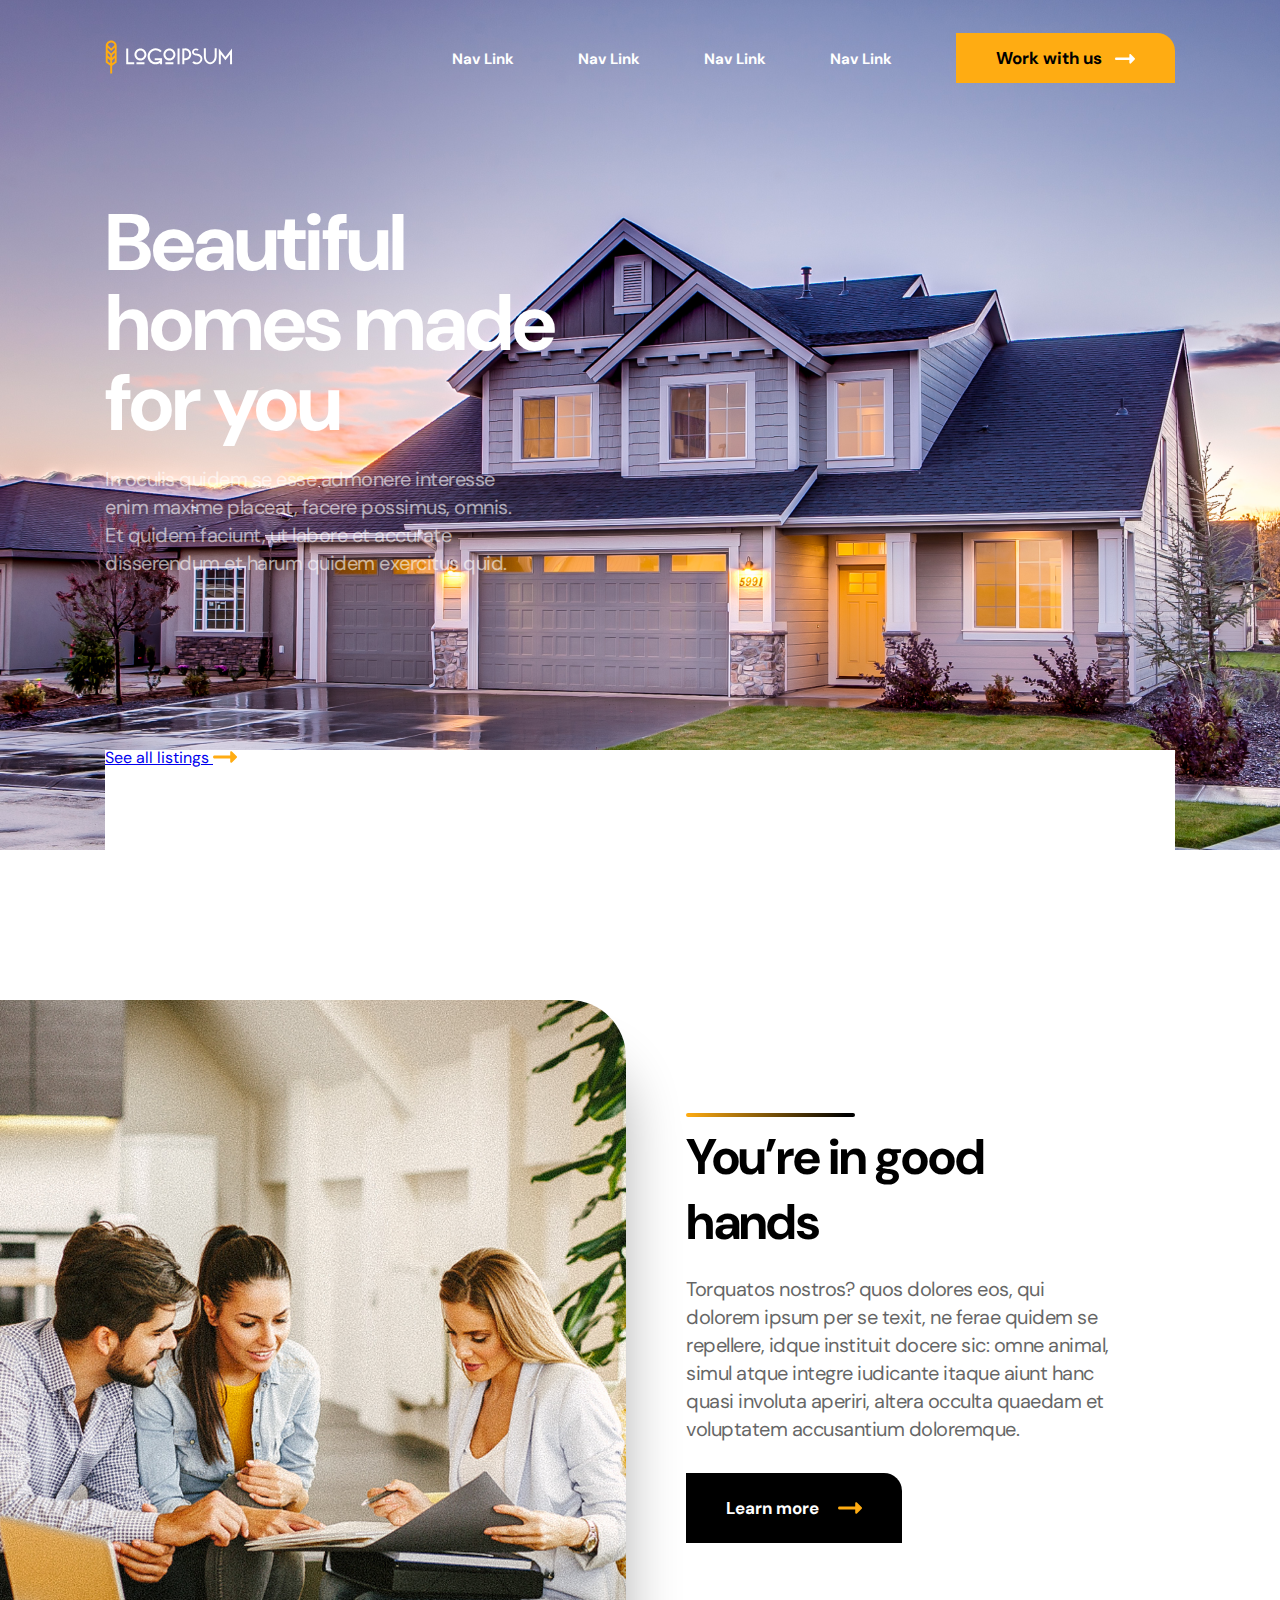
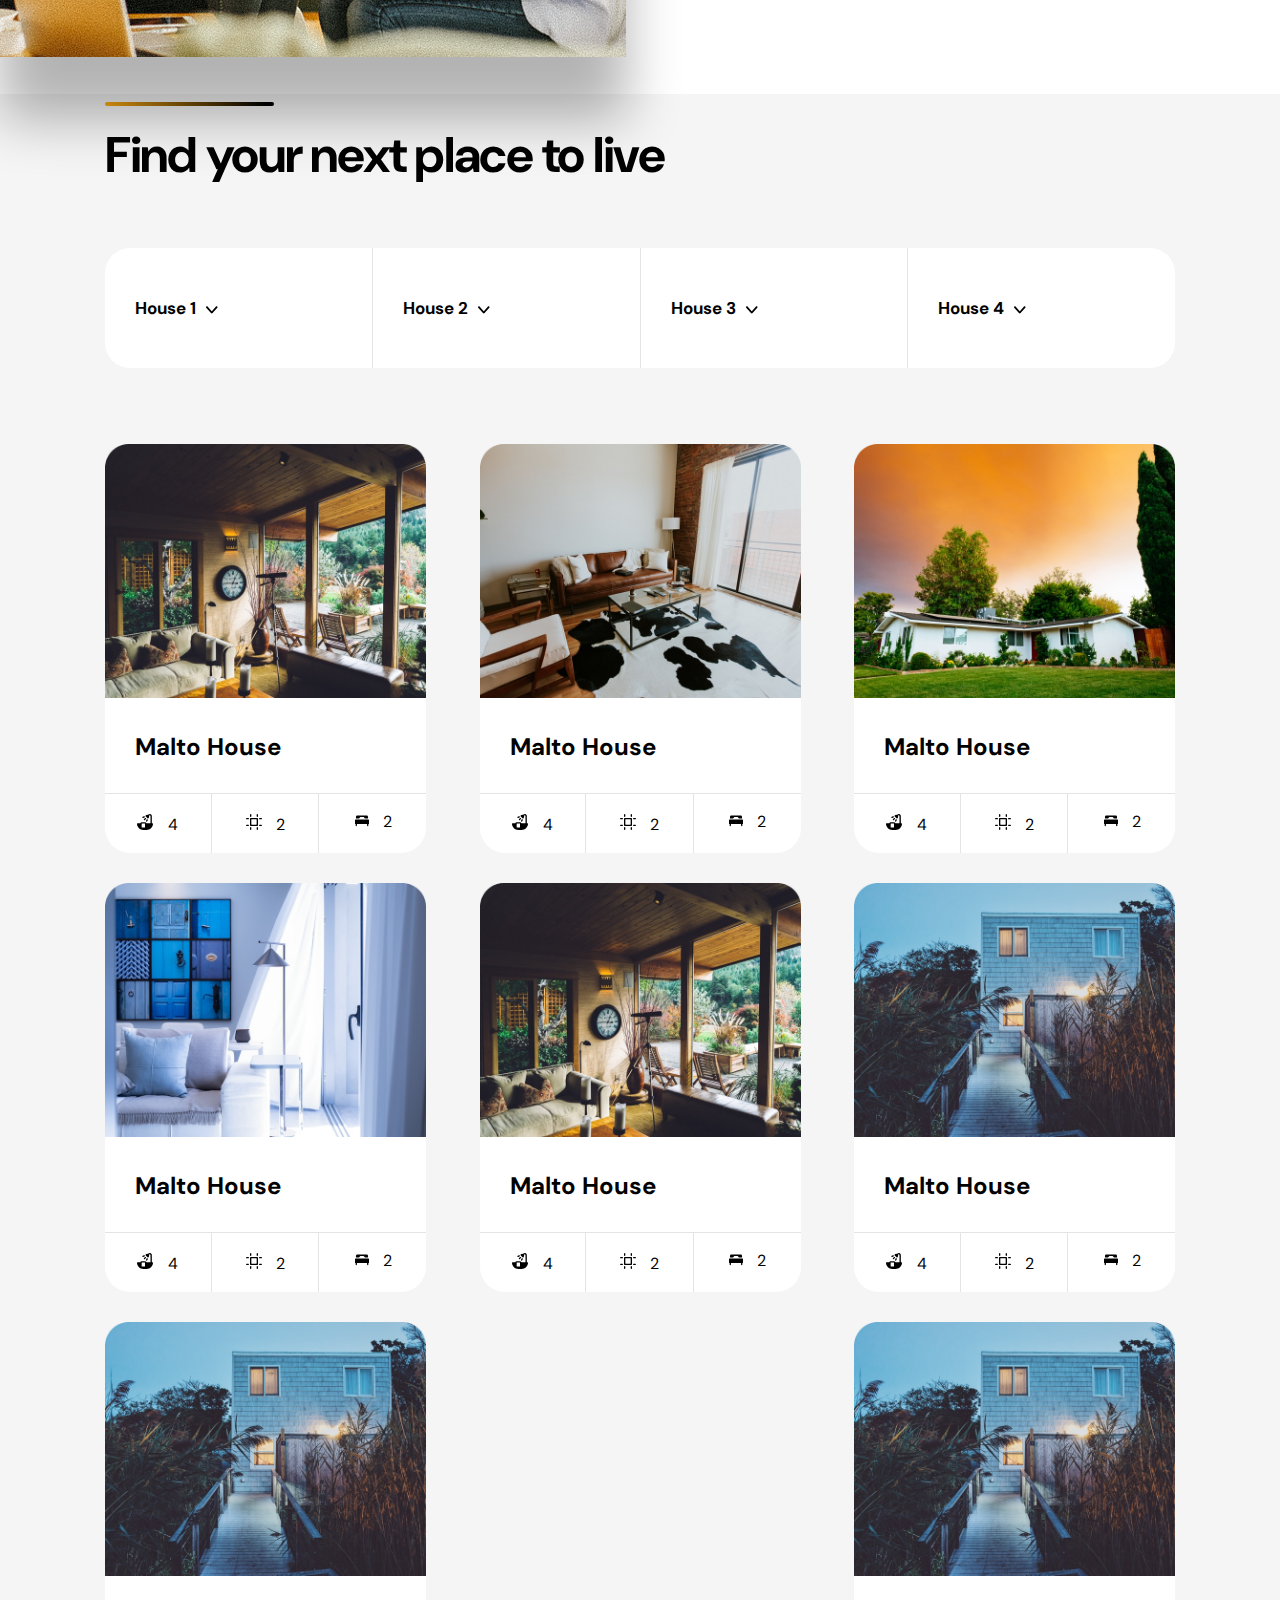
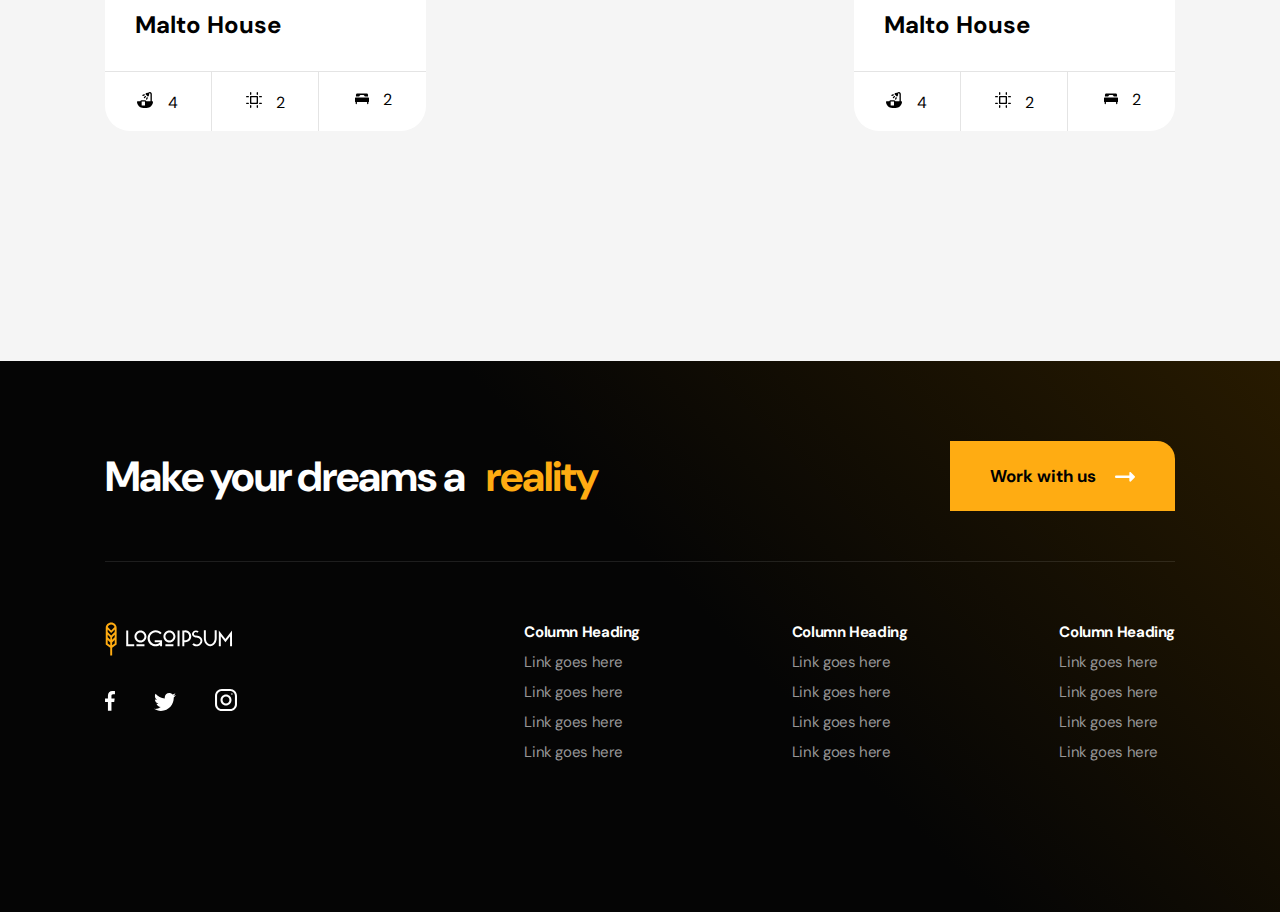
<file: index.html>
<!DOCTYPE html>
<html lang="en">

<head>
    <meta charset="UTF-8">
    <meta name="viewport" content="width=device-width, initial-scale=1.0">
    <title>Flowbase</title>
    <link rel="preconnect" href="https://fonts.gstatic.com">
    <link href="https://fonts.googleapis.com/css2?family=DM+Sans:wght@400;700&display=swap" rel="stylesheet">
    <link rel="stylesheet" href="./style/reset.css">
    <link rel="stylesheet" href="./style/style.css">
</head>

<body class="wrapper">

    <section class="first-container">
        <div class="center">
            <header>
                <a href="#" class="logo">
                    <img src="images/logo.svg">
                </a>

                <ul class="menu">
                    <li><a href="#">Nav Link</a></li>
                    <li><a href="#">Nav Link</a></li>
                    <li><a href="#">Nav Link</a></li>
                    <li><a href="#">Nav Link</a></li>
                    <li><a href="#">Work with us <img src="./images/arrow.svg"></a></li>
                </ul>
                

                <span id="burger">
                    <i></i>
                    <i></i>
                    <i></i>
                </span>

                <span id="close">
                    x
                </span>
            </header>

            <h1>Beautiful homes made for you</h1>

            <p class="description">
                In oculis quidem se esse admonere interesse enim maxime placeat, facere possimus, omnis. Et quidem
                faciunt, ut labore et accurate disserendum et harum quidem exercitus quid.
            </p>
        </div>
    </section>

    <section class="white__box center">
        <a href="#">See all listings <img src="images/arrow_orange.svg"></a>
    </section>

    <section class="team__work">
        <div class="team__work-left">
            <img src="images/teams.png" alt="teams">
        </div>
        <div class="team__work-right">
            <div class="sub__container">
                <hr>
                <h2>You’re in good hands</h2>
                <p class="descr">
                    Torquatos nostros? quos dolores eos, qui dolorem ipsum per se texit, ne ferae quidem se repellere,
                    idque instituit docere sic: omne animal, simul atque integre iudicante itaque aiunt hanc quasi
                    involuta aperiri, altera occulta quaedam et voluptatem accusantium doloremque.
                </p>
                <a class="learn__more" href="#">Learn more<img src="images/arrow_orange.svg"></a>
            </div>
        </div>
    </section>

    <section class="section__filter">
        <div class="center">
            <hr class="section__filter-line">
            <h2>Find your next place to live</h2>

            <div class="section__filter-option">
                <ul>
                    <li id="house1">House 1<img src="./images/bottom-arrow.svg"></li>
                    <li id="house2">House 2<img src="./images/bottom-arrow.svg"></li>
                    <li id="house3">House 3<img src="./images/bottom-arrow.svg"></li>
                    <li id="house4">House 4<img src="./images/bottom-arrow.svg"></li>
                </ul>
            </div>

            <div class="section__filter-cards">
                <div class="card house1">
                    <img src="./images/house_example1.png">
                    <p>Malto House</p>
                    <div class="icons">
                        <div class="item">
                            <img src="./images/Shower.svg">
                            <span>4</span>
                        </div>
                        <div class="item">
                            <img src="./images/Size.svg">
                            <span>2</span>
                        </div>
                        <div class="item">
                            <img src="./images/Bed.svg">
                            <span>2</span>
                        </div>
                    </div>
                </div>
                <div class="card house2">
                    <img src="./images/house_example_2.png">
                    <p>Malto House</p>
                    <div class="icons">
                        <div class="item">
                            <img src="./images/Shower.svg">
                            <span>4</span>
                        </div>
                        <div class="item">
                            <img src="./images/Size.svg">
                            <span>2</span>
                        </div>
                        <div class="item">
                            <img src="./images/Bed.svg">
                            <span>2</span>
                        </div>
                    </div>
                </div>
                <div class="card house3">
                    <img src="./images/house_example_3.png">
                    <p>Malto House</p>
                    <div class="icons">
                        <div class="item">
                            <img src="./images/Shower.svg">
                            <span>4</span>
                        </div>
                        <div class="item">
                            <img src="./images/Size.svg">
                            <span>2</span>
                        </div>
                        <div class="item">
                            <img src="./images/Bed.svg">
                            <span>2</span>
                        </div>
                    </div>
                </div>
                <div class="card house4">
                    <img src="./images/house_example_4.png">
                    <p>Malto House</p>
                    <div class="icons">
                        <div class="item">
                            <img src="./images/Shower.svg">
                            <span>4</span> 
                        </div>
                        <div class="item">
                            <img src="./images/Size.svg">
                            <span>2</span>
                        </div>
                        <div class="item">
                            <img src="./images/Bed.svg">
                            <span>2</span>
                        </div>
                    </div>
                </div>
                <div class="card house1">
                    <img src="./images/house_example1.png">
                    <p>Malto House</p>
                    <div class="icons">
                        <div class="item">
                            <img src="./images/Shower.svg">
                            <span>4</span> 
                        </div>
                        <div class="item">
                            <img src="./images/Size.svg">
                            <span>2</span>
                        </div>
                        <div class="item">
                            <img src="./images/Bed.svg">
                            <span>2</span>
                        </div>
                    </div>
                </div>
                <div class="card house2">
                    <img src="./images/house_example_5.png">
                    <p>Malto House</p>
                    <div class="icons">
                        <div class="item">
                            <img src="./images/Shower.svg">
                            <span>4</span>
                        </div>
                        <div class="item">
                            <img src="./images/Size.svg">
                            <span>2</span>
                        </div>
                        <div class="item">
                            <img src="./images/Bed.svg">
                            <span>2</span>
                        </div>
                    </div>
                </div>
                <div class="card house2">
                    <img src="./images/house_example_5.png">
                    <p>Malto House</p>
                    <div class="icons">
                        <div class="item">
                            <img src="./images/Shower.svg">
                            <span>4</span>
                        </div>
                        <div class="item">
                            <img src="./images/Size.svg">
                            <span>2</span>
                        </div>
                        <div class="item">
                            <img src="./images/Bed.svg">
                            <span>2</span>
                        </div>
                    </div>
                </div>
                <div class="card house2">
                    <img src="./images/house_example_5.png">
                    <p>Malto House</p>
                    <div class="icons">
                        <div class="item">
                            <img src="./images/Shower.svg">
                            <span>4</span>
                        </div>
                        <div class="item">
                            <img src="./images/Size.svg">
                            <span>2</span>
                        </div>
                        <div class="item">
                            <img src="./images/Bed.svg">
                            <span>2</span>
                        </div>
                    </div>
                </div>
            </div>
        </div>
    </section>


    <footer>
        <div class="center footer__wrap">
            <div class="footer__wrap-item">
                <h2>Make your dreams a <span>reality</span></h2>
            </div>
            <div class="footer__wrap-item">
                <a class="learn__more add__orange" href="#">Work with us<img src="images/arrow.svg"></a>
            </div>
            <div class="footer__wrap-item">
                <a href="#" class="logo">
                    <img src="images/logo.svg">
                </a>
                <div class="social__links">
                    <a href="#"><img src="images/001-facebook.svg"></a>
                    <a href="#"><img src="images/003-twitter.svg"></a>
                    <a href="#"><img src="images/004-instagram.svg"></a>
                </div>
            </div>
            <div class="footer__wrap-item">
                <ul>
                    <li>
                        <p>Column Heading</p>
                    </li>
                    <li>
                        <a href="#">Link goes here</a>
                    </li>
                    <li>
                        <a href="#">Link goes here</a>
                    </li>
                    <li>
                        <a href="#">Link goes here</a>
                    </li>
                    <li>
                        <a href="#">Link goes here</a>
                    </li>
                </ul>
            </div>
            <div class="footer__wrap-item">
                <ul>
                    <li>
                        <p>Column Heading</p>
                    </li>
                    <li>
                        <a href="#">Link goes here</a>
                    </li>
                    <li>
                        <a href="#">Link goes here</a>
                    </li>
                    <li>
                        <a href="#">Link goes here</a>
                    </li>
                    <li>
                        <a href="#">Link goes here</a>
                    </li>
                </ul>
            </div>
            <div class="footer__wrap-item">
                <ul>
                    <li>
                        <p>Column Heading</p>
                    </li>
                    <li>
                        <a href="#">Link goes here</a>
                    </li>
                    <li>
                        <a href="#">Link goes here</a>
                    </li>
                    <li>
                        <a href="#">Link goes here</a>
                    </li>
                    <li>
                        <a href="#">Link goes here</a>
                    </li>
                </ul>
            </div>
        </div>
    </footer>


    <script src="./js/script.js"></script>
    <script src="./js/filter.js"></script>
</body>

</html>
</file>
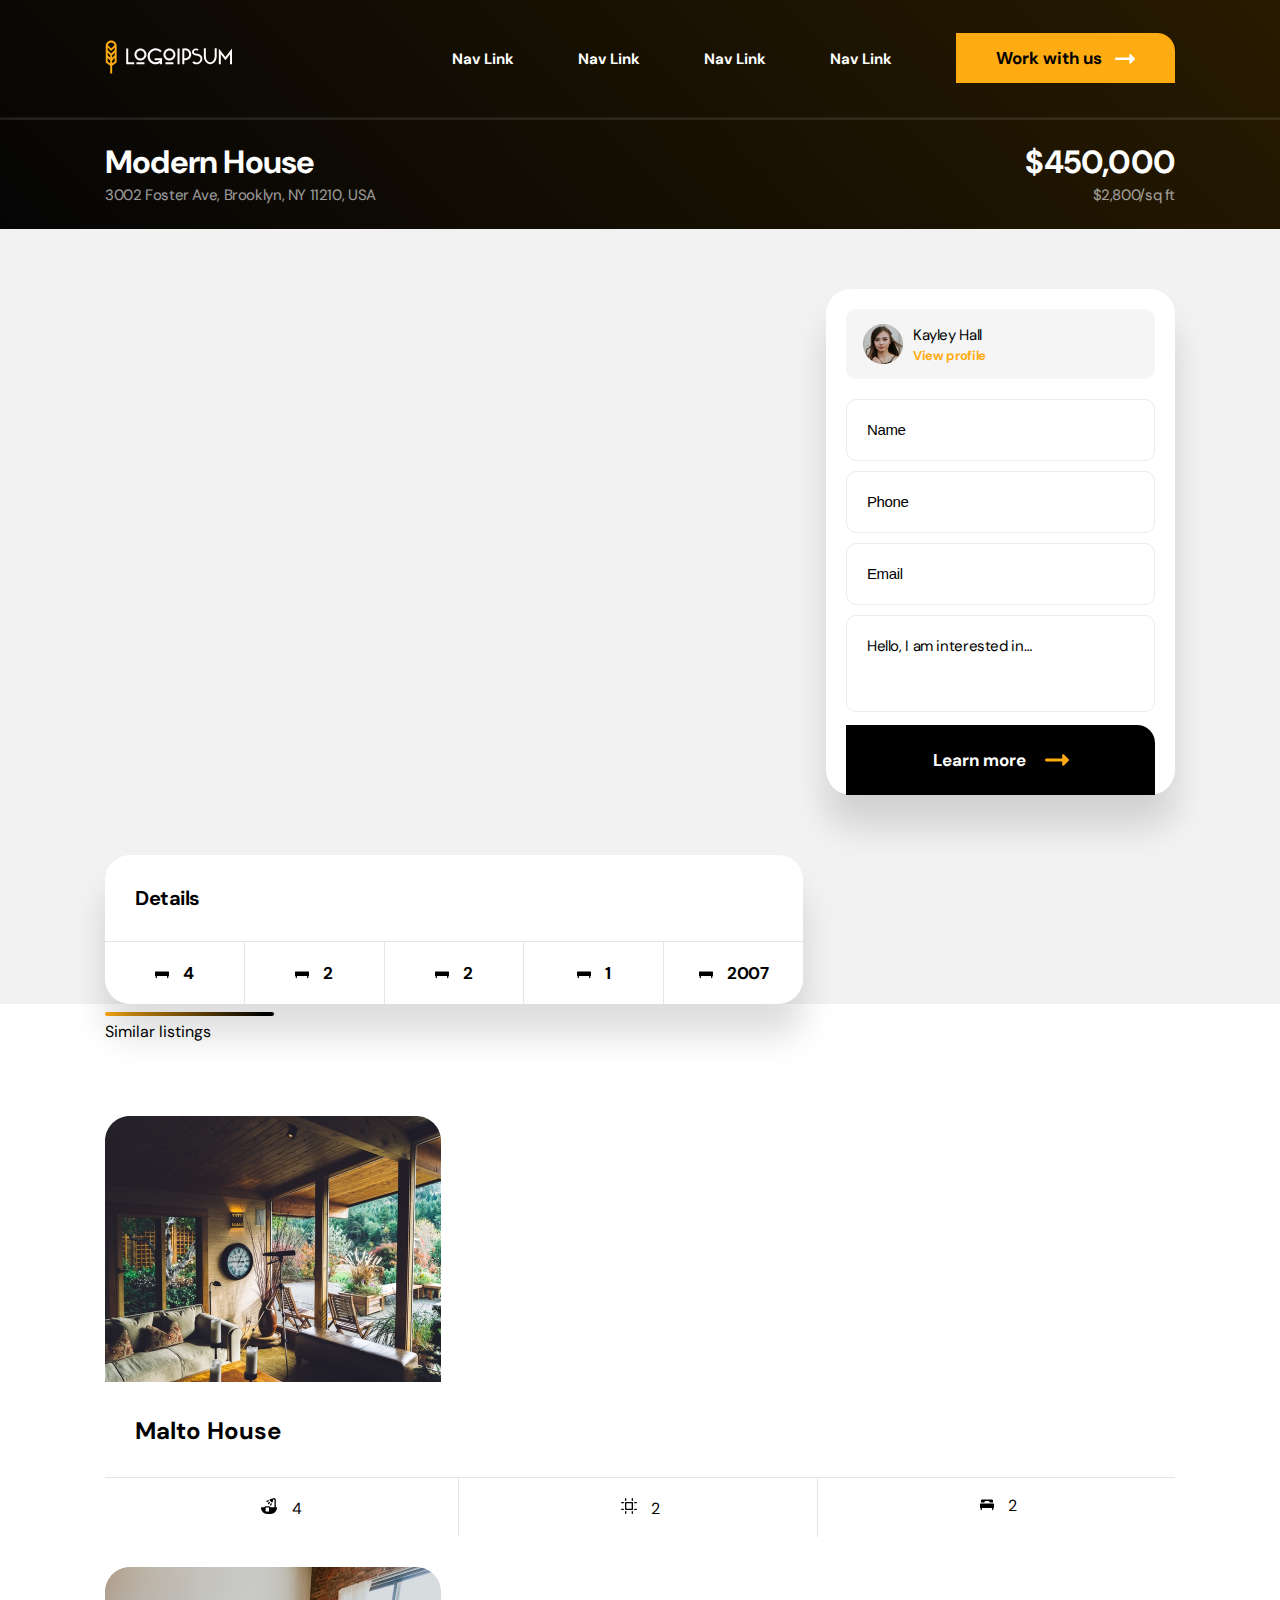
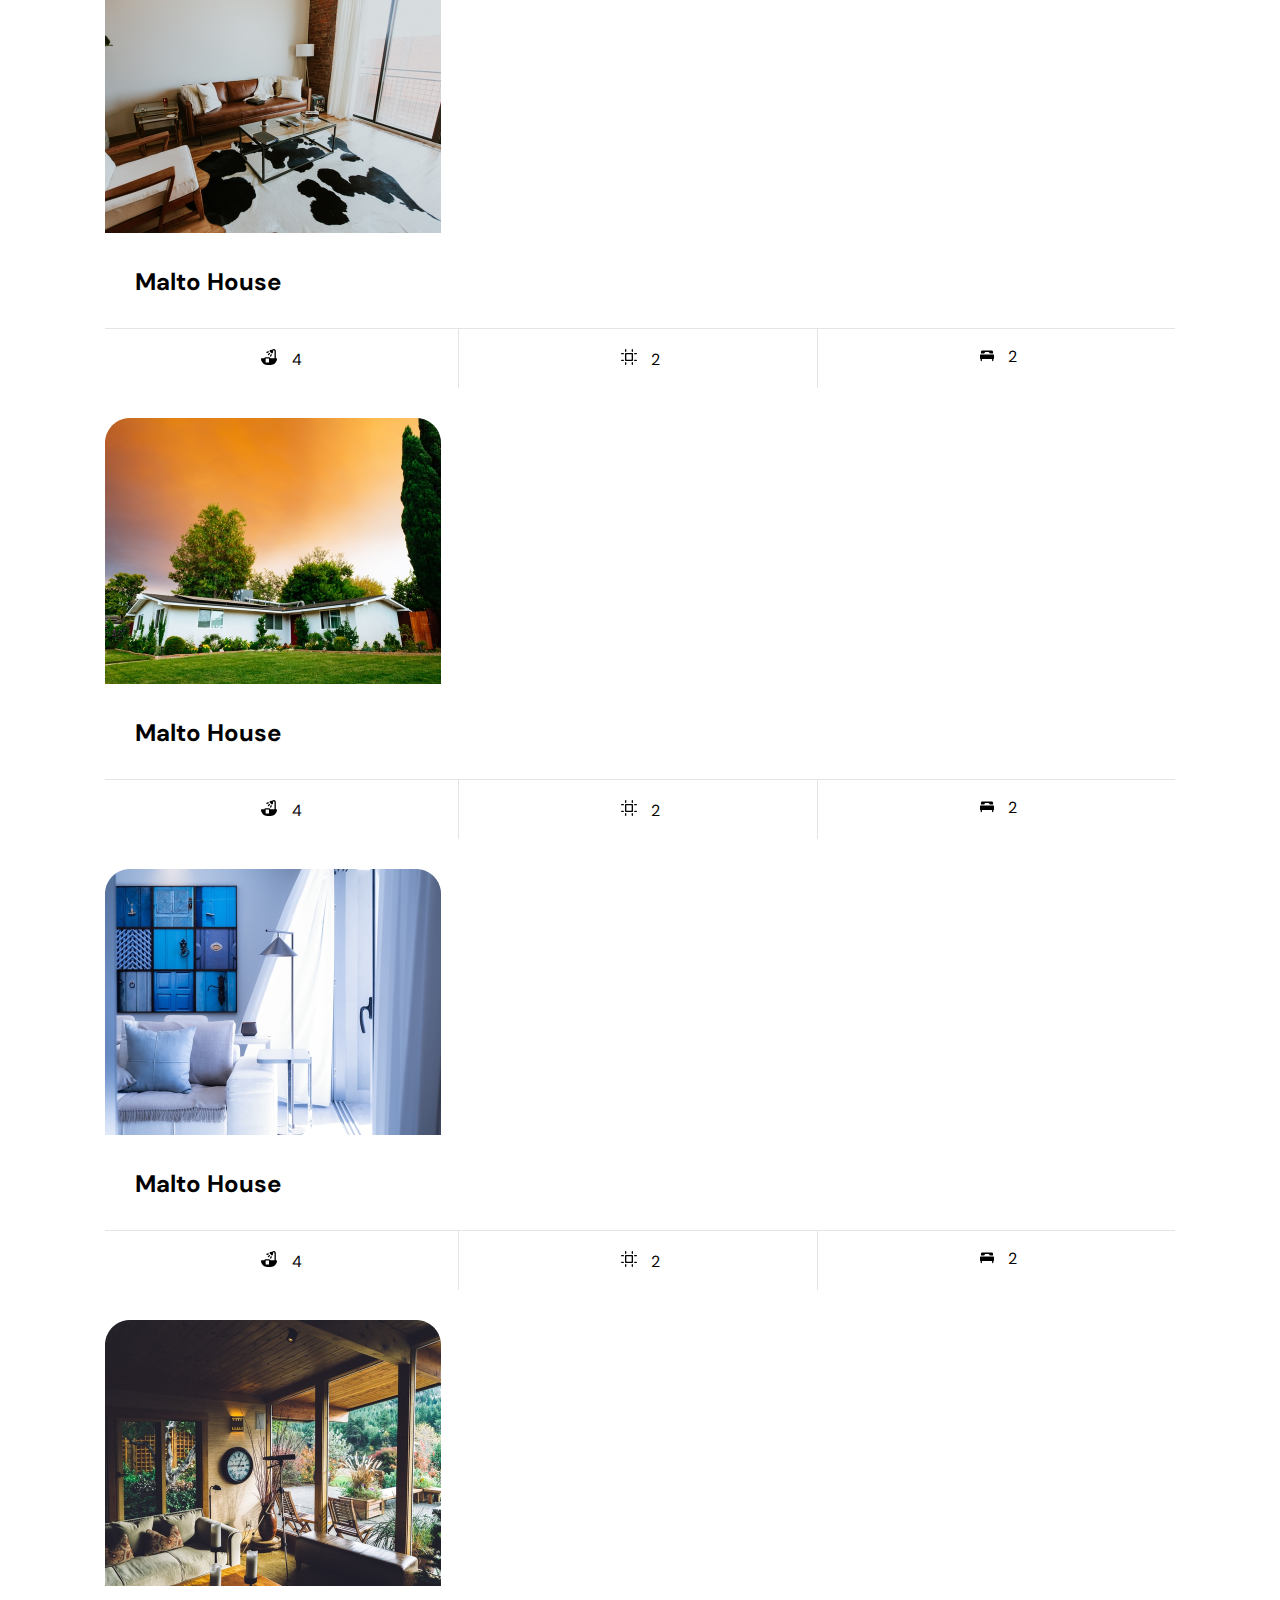
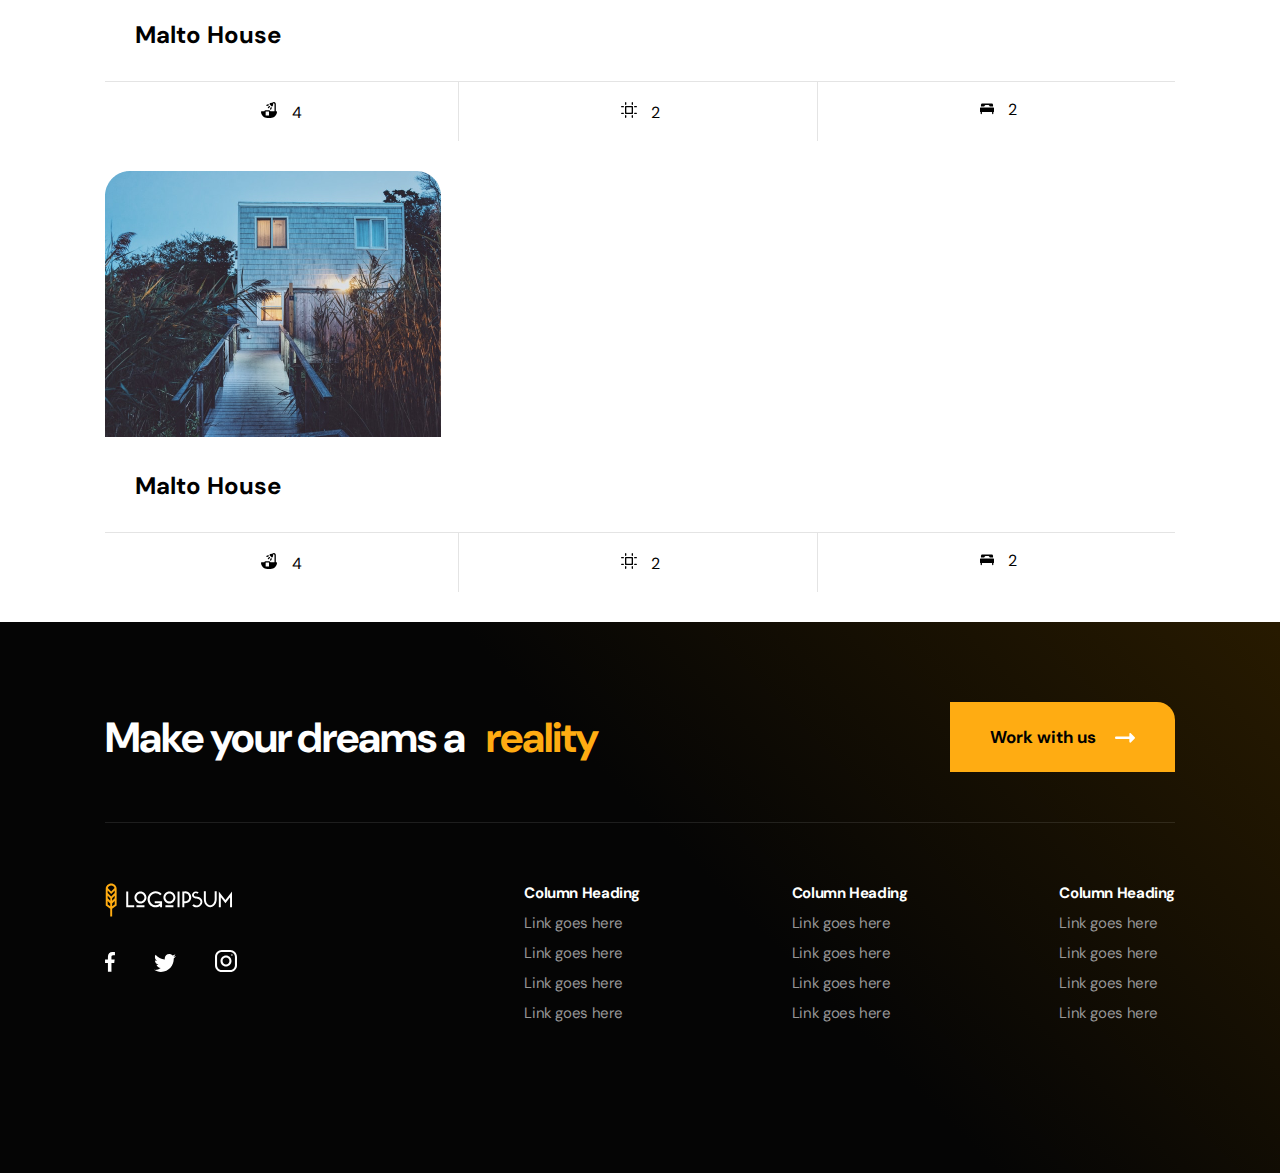
<file: house.html>
<!DOCTYPE html>
<html lang="en">

<head>
    <meta charset="UTF-8">
    <meta http-equiv="X-UA-Compatible" content="IE=edge">
    <meta name="viewport" content="width=device-width, initial-scale=1.0">
    <title>House</title>
    <link rel="preconnect" href="https://fonts.gstatic.com">
    <link href="https://fonts.googleapis.com/css2?family=DM+Sans:wght@400;700&display=swap" rel="stylesheet">
    <link rel="stylesheet" href="./style/reset.css">
    <link rel="stylesheet" href="./carousel/owl.carousel.css">
    <link rel="stylesheet" href="./carousel/owl.theme.default.css">
    <link rel="stylesheet" href="./style/style.css">
</head>

<body class="wrapper">
    <section class="house__info">
        <div class="center">
            <header>
                <a href="#" class="logo" alt="logo">
                    <img src="images/logo.svg">
                </a>

                <ul class="menu">
                    <li><a href="#">Nav Link</a></li>
                    <li><a href="#">Nav Link</a></li>
                    <li><a href="#">Nav Link</a></li>
                    <li><a href="#">Nav Link</a></li>
                    <li><a href="#">Work with us <img src="./images/arrow.svg" alt="arrow"></a></li>
                </ul>
            </header>
        </div>
        <hr>
        <div class="center">
            <div class="wrap__title">
                <div class="wrap__title-left">
                    <h1>Modern House</h1>
                    <p>3002 Foster Ave, Brooklyn, NY 11210, USA</p>
                </div>
                <div class="wrap__title-right">
                    <p class="price">$450,000</p>
                    <p class="price__ft">$2,800/sq ft</p>
                </div>
            </div>
        </div>
    </section>


    <section class="house__slider">
        <div class="center house__gallery">
            <div class="house__gallery-left">
                <div class="owl-carousel owl-theme owl-carousel1">
                    <img class="active-slide" src="images/active-slide.png" alt="active">
                    <img class="active-slide" src="images/slider/house2.jpg" alt="active">
                    <img class="active-slide" src="images/slider/house3.jpg" alt="active">
                    <img class="active-slide" src="images/slider/house4.jpg" alt="active">
                    <img class="active-slide" src="images/active-slide.png" alt="active">
                    <img class="active-slide" src="images/slider/house2.jpg" alt="active">
                    <img class="active-slide" src="images/slider/house3.jpg" alt="active">
                </div>
            </div>
            <div class="house__gallery-right">
                <div class="feedback__center">
                    <img src="./images/avatar.png" alt="avatar">
                    <div>
                        <p class="feedback__center-name">Kayley Hall</p>
                        <p class="feedback__center-view">View profile</p>
                    </div>
                </div>

                <form class="feedback">
                    <div>
                        <input name="fName" type="text" placeholder="Name">
                    </div>
                    <div>
                        <input name="tel" type="tel" placeholder="Phone">
                    </div>
                    <div>
                        <input type="email" name="email" placeholder="Email">
                    </div>
                    <div>
                        <textarea name="descr">Hello, I am interested in…</textarea>
                    </div>
                    <a class="learn__more send__data" href="#">Learn more<img src="images/arrow_orange.svg" alt="arrow"></a>
                </form>

                <span id="close_form">
                    x
                </span>
            </div>

            <div class="slider__items">
                <!-- <div>
                    <img src="images/slide1.png" alt="slide1">
                </div>
                <div>
                    <img src="images/slide1.png" alt="slide2">
                </div>
                <div>
                    <img src="images/slide1.png" alt="slide3">
                </div>
                <div>
                    <img src="images/slide1.png" alt="slide4">
                </div>
                <div>
                    <img src="images/slide1.png" alt="slide5">
                </div>
                <div>
                    <img src="images/slide1.png" alt="slide6">
                </div>
                <div>
                    <img src="images/slide1.png" alt="slide7">
                </div> -->
            </div>

        </div>
        <span class="callback">
            Send message
        </span>
    </section>

    <section class="details__section">
        <div class="center details">
            <div class="details-title">
                <h2>Details</h2>

                <div class="details-icon">
                    <div>
                        <img src="images/icon1.svg" alt="icon1">
                        <span>4</span>
                    </div>
                    <div>
                        <img src="images/icon1.svg" alt="icon2">
                        <span>2</span>
                    </div>
                    <div>
                        <img src="images/icon1.svg" alt="icon3">
                        <span>2</span>
                    </div>
                    <div>
                        <img src="images/icon1.svg" alt="icon4">
                        <span>1</span>
                    </div>
                    <div>
                        <img src="images/icon1.svg" alt="icon5">
                        <span>2007</span>
                    </div>
                </div>

            </div>
        </div>

    </section>

    <!-- Set up your HTML -->


    <section class="section__carousel"> <!-- section__carousel -->
        <div class="center center-carousel">
            <hr class="section__filter-line">
            <h2>Similar listings</h2>





            <div class="section__filter-cards owl-carousel owl-theme owl-carousel2">
                <div class="card house1 item">
                    <img src="./images/house_example1.png">
                    <p>Malto House</p>
                    <div class="icons">
                        <div class="item">
                            <img src="./images/Shower.svg">
                            <span>4</span>
                        </div>
                        <div class="item">
                            <img src="./images/Size.svg">
                            <span>2</span>
                        </div>
                        <div class="item">
                            <img src="./images/Bed.svg">
                            <span>2</span>
                        </div>
                    </div>
                </div>
                <div class="card house2 item">
                    <img src="./images/house_example_2.png">
                    <p>Malto House</p>
                    <div class="icons">
                        <div class="item">
                            <img src="./images/Shower.svg">
                            <span>4</span>
                        </div>
                        <div class="item">
                            <img src="./images/Size.svg">
                            <span>2</span>
                        </div>
                        <div class="item">
                            <img src="./images/Bed.svg">
                            <span>2</span>
                        </div>
                    </div>
                </div>
                <div class="card house3 item">
                    <img src="./images/house_example_3.png">
                    <p>Malto House</p>
                    <div class="icons">
                        <div class="item">
                            <img src="./images/Shower.svg">
                            <span>4</span>
                        </div>
                        <div class="item">
                            <img src="./images/Size.svg">
                            <span>2</span>
                        </div>
                        <div class="item">
                            <img src="./images/Bed.svg">
                            <span>2</span>
                        </div>
                    </div>
                </div>
                <div class="card house4 item">
                    <img src="./images/house_example_4.png">
                    <p>Malto House</p>
                    <div class="icons">
                        <div class="item">
                            <img src="./images/Shower.svg">
                            <span>4</span>
                        </div>
                        <div class="item">
                            <img src="./images/Size.svg">
                            <span>2</span>
                        </div>
                        <div class="item">
                            <img src="./images/Bed.svg">
                            <span>2</span>
                        </div>
                    </div>
                </div>
                <div class="card house1 item">
                    <img src="./images/house_example1.png">
                    <p>Malto House</p>
                    <div class="icons">
                        <div class="item">
                            <img src="./images/Shower.svg">
                            <span>4</span>
                        </div>
                        <div class="item">
                            <img src="./images/Size.svg">
                            <span>2</span>
                        </div>
                        <div class="item">
                            <img src="./images/Bed.svg">
                            <span>2</span>
                        </div>
                    </div>
                </div>
                <div class="card house2 item">
                    <img src="./images/house_example_5.png">
                    <p>Malto House</p>
                    <div class="icons">
                        <div class="item">
                            <img src="./images/Shower.svg">
                            <span>4</span>
                        </div>
                        <div class="item">
                            <img src="./images/Size.svg">
                            <span>2</span>
                        </div>
                        <div class="item">
                            <img src="./images/Bed.svg">
                            <span>2</span>
                        </div>
                    </div>
                </div>

            </div>
        </div>
    </section>


    <footer>
        <div class="center footer__wrap">
            <div class="footer__wrap-item">
                <h2>Make your dreams a <span>reality</span></h2>
            </div>
            <div class="footer__wrap-item">
                <a class="learn__more add__orange" href="#">Work with us<img src="images/arrow.svg"></a>
            </div>
            <div class="footer__wrap-item">
                <a href="#" class="logo">
                    <img src="images/logo.svg">
                </a>
                <div class="social__links">
                    <a href="#"><img src="images/001-facebook.svg"></a>
                    <a href="#"><img src="images/003-twitter.svg"></a>
                    <a href="#"><img src="images/004-instagram.svg"></a>
                </div>
            </div>
            <div class="footer__wrap-item">
                <ul>
                    <li>
                        <p>Column Heading</p>
                    </li>
                    <li>
                        <a href="#">Link goes here</a>
                    </li>
                    <li>
                        <a href="#">Link goes here</a>
                    </li>
                    <li>
                        <a href="#">Link goes here</a>
                    </li>
                    <li>
                        <a href="#">Link goes here</a>
                    </li>
                </ul>
            </div>
            <div class="footer__wrap-item">
                <ul>
                    <li>
                        <p>Column Heading</p>
                    </li>
                    <li>
                        <a href="#">Link goes here</a>
                    </li>
                    <li>
                        <a href="#">Link goes here</a>
                    </li>
                    <li>
                        <a href="#">Link goes here</a>
                    </li>
                    <li>
                        <a href="#">Link goes here</a>
                    </li>
                </ul>
            </div>
            <div class="footer__wrap-item">
                <ul>
                    <li>
                        <p>Column Heading</p>
                    </li>
                    <li>
                        <a href="#">Link goes here</a>
                    </li>
                    <li>
                        <a href="#">Link goes here</a>
                    </li>
                    <li>
                        <a href="#">Link goes here</a>
                    </li>
                    <li>
                        <a href="#">Link goes here</a>
                    </li>
                </ul>
            </div>
        </div>
    </footer>

    <!-- Set up your HTML -->
    
    <!-- <div class="owl-carousel">
        <div> Your Content </div>
        <div> Your Content </div>
        <div> Your Content </div>
        <div> Your Content </div>
        <div> Your Content </div>
        <div> Your Content </div>
        <div> Your Content </div>
    </div> -->

<!--JQUERY-->    <script src="https://code.jquery.com/jquery-3.6.0.js"
        integrity="sha256-H+K7U5CnXl1h5ywQfKtSj8PCmoN9aaq30gDh27Xc0jk=" crossorigin="anonymous"></script>
    <script src="./js/callus.js"></script>
    <script src="./carousel/owl.carousel.js"></script>
    <script>
        $(document).ready(function(){
            $(".owl-carousel1").owlCarousel({
                responsive: {
                    0:{
                        items: 1
                    }
                },
                dotsContainer: '.slider__items'
            });
        });
    </script>
    <script>
        $('.owl-carousel2').owlCarousel({
            center: true,
            items:2,
            dots: false,
            loop:false,
            margin:10,
            responsive:{
                600:{
                    items:4
                }
            }
        });
    </script>
</body>

</html>
</file>
<file: style/style.css>
body{
    font-family: 'DM Sans', sans-serif;
}

.wrapper{
    max-width: 1440px;
    width: 100%;
    margin: 0 auto;
}

.center{
    max-width: 1070px;
    width: 100%;
    margin: 0 auto;
}

/* .center-carousel{
    margin: 0 0 0 calc((100% - 1070px)/2);
    max-width: calc(1440px - calc((100% - 1070px)/2));
} */

.first-container{
    height: 100vh;
    /* max-height: 982px; */
    max-height: 850px;
    background-image: url(../images/home.png);
    background-repeat: no-repeat;
}

header{
    padding-top: 32px;
}

header a.logo{
    display: inline-block;
    margin-top: 8px;
    margin-bottom: 8px;
}

header .menu{
    float: right;
}

header .menu li{
    display: inline-block;
    margin-left: 60px;
    margin-top: 15px;
    margin-bottom: 15px;
}

header .menu li a{
    text-decoration: none;
    color: #ffffff;
    font-size: 15px;
    line-height: 20px;
    font-weight: bold;
}

header .menu li:last-child a{
    font-size: 17px;
    line-height: 22px;
    padding: 14px 40px;
    background-color: #ffac12;
    border-radius: 0 18px 0 0;
    color: #000000;
}

header .menu li:last-child a img{
    margin-left: 9px;
}

.first-container h1{
    padding-top: 118px;
    font-weight: bold;
    font-size: 80px;
    color: #ffffff;
    width: 519px;
    letter-spacing: -2px;
}

.first-container .description{
    font-size: 20px;
    line-height: 28px;
    letter-spacing: -0.5px;
    color: #ffffff;
    width: 428px;
    padding-top: 22px;
    opacity: 0.6;
}

.white__box{
    height: 100px;
    margin-top: -100px;
    background-color: #ffffff;
}

/*Container Team Work*/

.team__work{
    display: flex;
    padding-top: calc(150px - 66px);
}

.team__work-left{
    width: 50%;
}

.team__work-left img{
    max-width: calc(100% - 14px);
    height: 657px;
    object-fit: cover;
    border-radius: 0 57px 0 0;
    /*filter: drop-shadow(0px 62px 54px rgba(0, 0, 0, 0.3));*/
    box-shadow: 0px 62px 54px rgba(0, 0, 0, 0.3);
    position: relative;
    top: 66px;
}

.team__work-right{
    width: 50%;
}

.team__work-right .sub__container hr{
    width: 169px;
    height: 4px;
    background: linear-gradient(90deg, #FFAC12 0%, #000000 94.96%);
    border-radius: 2px;
    /* box-shadow: 0 4px 4px rgba(0, 0, 0, 0.25); */
    border: 0;
    margin-top: calc(263px - 150px + 66px);
    margin-right: auto;
    margin-left: 0;
}

.team__work .sub__container{
    margin-left: 46px;
    margin-right: 186px;
}

.team__work .sub__container h2{
    font-size: 50px;
    line-height: 65px; /*1.3*/
    letter-spacing: -1.26px;
    font-weight: bold; 
}

.team__work .sub__container .descr{
    font-size: 20px;
    line-height: 28px;
    letter-spacing: -0.5px;
    opacity: 0.6;
    width: 428px;
    margin-top: 20px;
    margin-bottom: calc(30px + 24px);
}

.learn__more{
    text-decoration: none;
    color: #ffffff;
    background-color: #000000;
    padding: 24px 40px;
    border-radius: 0 18px 0 0;
    font-size: 17px;
    line-height: 22px;
    font-weight: bold;
}

.learn__more img{
    margin-left: 19px;
}

.add__orange{
    background: #FFAC12;
    color: #000001;
}


/*Filter section*/

.section__filter{
    background-color: #F5F5F5;
    display: flex;
    margin-top: 100px;
    padding-bottom: 200px;
}

.section__filter .hover__item{
    border: 3px solid red;
}

.section__filter .hover__item:first-child h2,

.section__filter .hover__item:last-child h2{
    color: #F5F5F5;
}

.section__filter .hover__item:first-child:hover h2{
    color: red;
}

.section__filter-line{
    width: 169px;
    height: 4px;
    background: linear-gradient(90deg, #FFAC12 0%, #000000 94.96%);
    border-radius: 2px;
    /* box-shadow: 0 4px 4px rgba(0, 0, 0, 0.25); */
    border: 0;
/*     margin-top: calc(263px - 150px + 66px); */
    margin-right: auto;
    margin-left: 0;
}


.section__filter h2{
    font-size: 50px;
    line-height: 65px;
    letter-spacing: -1.26px;
    font-weight: bold;
    margin-top: 17px;
    margin-bottom: 60px;
}

.section__filter-option ul{
    display: flex;
    justify-content: space-between;
    background-color: #fff;
    border-radius: 25px;
}

.section__filter-option ul li{
    width: 25%;
    font-size: 17px;
    line-height: 22px;
    font-weight: bold;
    cursor: pointer;
    padding: 49px 0 49px 30px;
}

.section__filter-option ul li{
    border-right: 1px solid #E4E4E4;
}

.section__filter-option ul li:last-child{
    border-right: 0;
}

.section__filter-option ul li img{
    margin-left: 10px;
}

.section__filter-cards{
    display: flex;
    justify-content: space-between;
    flex-wrap: wrap;
    margin-top: 76px;
}

.section__filter-cards .card{
    width: 30%;
    background: #fff;
    border-radius: 25px;
    margin-bottom: 30px;
}

.section__filter-cards .card img{
    max-width: 100%;
}

.section__filter-cards .card p{
    font-size: 24px;
    line-height: 32px;
    font-weight: bold;
    padding: 30px 0 30px 30px;
}

.section__filter-cards .card span{
    margin-left: 10px;
}

.section__filter-cards .card .icons{
    display: flex;
    justify-content: space-between;
    border-top: 1px solid #E4E4E4;
}

.section__filter-cards .card .icons .item{
    padding: 20px 0;
    width: 33%;
    text-align: center;
    border-right: 1px solid #E4E4E4;
}

.section__filter-cards .card .icons .item:last-child{
    border-right: none;
}

/*Footer section*/

footer{
    background: linear-gradient(225.52deg, #271A00 0.45%, rgba(0, 0, 0, 0.982162) 45.25%);
}

.footer__wrap{
    display: grid;
    /* color: white;
    font-size: 40px; */
    grid-template-columns: repeat(4, 1fr); /*1fr 1fr 1fr 1fr*/ 
}

.footer__wrap-item:first-child{
    grid-column: 1/span 2;
    border-bottom: 1px solid rgba(255, 255, 255, 0.1);
}

.footer__wrap-item:nth-child(2){
    grid-column: 3/span 2;
    border-bottom: 1px solid rgba(255, 255, 255, 0.1);
}

.footer__wrap-item:first-child h2{
    font-size: 42px;
    line-height: 55px;
    letter-spacing: -1.06px;
    color: white;
    font-weight: bold;
    padding-top: 88px;
    padding-bottom: 57px;
}

.footer__wrap-item:first-child h2 span{
    /*color: linear-gradient(139.15deg, #FFAC12 5.46%, #C87224 96.96%);*/
    color: #FFAC12;
    display: inline-block;
    margin-left: 14px;
}

.footer__wrap-item:nth-child(2){
    text-align: right;
}

.footer__wrap .add__orange{
    display: inline-block;
    margin-top: 80px;
    margin-bottom: 50px;
}

footer a.logo{
    display: inline-block;
    margin-top: 60px;
    margin-bottom: 30px;
}

.footer__wrap-item .social__links a:nth-child(2){
    margin-left: 35px;
    margin-right: 35px;
}

.footer__wrap-item ul{
    margin-top: 60px;
    /* margin-right: 15px; */
}

.footer__wrap-item ul li p{
    font-weight: bold;
    font-size: 15px;
    line-height: 20px;
    color: #ffffff;
    letter-spacing: -0.38px;
}

.footer__wrap-item ul li:not(:last-child){
    margin-bottom: 10px;
}

.footer__wrap-item ul li a{
    text-decoration: none;
    font-size: 15px;
    color: rgba(151, 151, 151, 1);
    line-height: 20px;
    letter-spacing: -0.38px;
}

.footer__wrap-item:nth-child(4),.footer__wrap-item:nth-child(5),
.footer__wrap-item:nth-child(6) {
    justify-self: end;
    margin-bottom: 150px;
}


/*Section*/
.house__info{
    background: linear-gradient(225.52deg, #271A00 0.45%, rgba(0, 0, 0, 0.982162) 100.47%);
}

.house__info hr{
    height: 1px;
    display: block;
    width: 100%;
    opacity: 0.1;
    background: #ffffff;
    margin: 0;
    margin-top: 32px;
    margin-bottom: 21px;
}

.wrap__title{
    display: grid;
    grid-template-columns: 1fr 1fr;
    padding-bottom: 22px;
}

.wrap__title-left h1, .wrap__title-right .price{
    font-size: 32px;
    line-height: 42px;
    letter-spacing: -0.8px;
    font-weight: bold;
    color: #ffffff;
}

.wrap__title-left p, .wrap__title-right .price__ft{
    font-size: 15px;
    line-height: 24px;
    letter-spacing: -0.38px;
    color: #ffffff;
    opacity: 0.6;
}

.wrap__title-right{
    text-align: right;
}


/*Section Slider House*/

.house__slider{
    background: #f2f2f2;
}

.house__gallery{
    display: grid;
    grid-template-columns: 2fr 1fr;
    grid-column-gap: 23px;
}

.house__gallery-left .active-slide{
    max-width: 100%;
    border-radius: 0 57px 0 0;
    margin-top: 60px;
    /* margin-bottom: 20px; */
    height: 520px;
    object-fit: cover;
}

.house__gallery-left {
    overflow: auto;
}

.house__gallery-right{
    background: #ffffff;
    border-radius: 25px;
    box-shadow: 0px 32px 34px rgba(0, 0, 0, 0.133714);
    margin-top: 60px;
}

.house__gallery-right input, .house__gallery-right textarea{
    width: 100%;
    border-radius: 10px;
    border: 1px solid #EBEBEB;
    margin: 5px 0;
}

.house__gallery-right .feedback{
    padding: 0 20px;
}

.house__gallery-right input, .house__gallery-right textarea{
    /* height: 60px; */
    margin: 0;
    padding-left: 20px;
    padding-top: 20px;
    padding-bottom: 20px;
    color: #000000;
    font-size: 15px;
    line-height: 20px;
    letter-spacing: -0.38px;
    width: calc(100% - 24px);
    margin-bottom: 10px;
}

.house__gallery-right textarea{
    font-family: 'DM Sans', sans-serif;
    resize: none;
    height: 15px;
    padding-bottom: 60px;
}

.house__gallery-right .send__data{
    display: block;
    text-align: center;
}



.house__gallery-right textarea:focus, .house__gallery-right input:focus{
    outline: none;
}
/* 
*:focus {
    outline: none;
} */



.house__gallery-right input::placeholder{
    
    color: #000000;
    font-size: 15px;
    line-height: 20px;
    letter-spacing: -0.38px;
}

.house__gallery-right input::-webkit-input-placeholder { color: #000000;}
.house__gallery-right input::-moz-placeholder          { color: #000000;}/* Firefox 19+ */
.house__gallery-right input:-moz-placeholder           { color: #000000;}/* Firefox 18- */
.house__gallery-right input:-ms-input-placeholder      { color: #000000;}

.hide{
    display: none;
}

.feedback__center{
    display: grid;
    grid-template-columns: 67px 1fr;
    width: calc(100% - 40px);
    background-color: #F5F5F5;
    margin: 20px;
    border-radius: 10px;
}

.feedback__center img{
    width: 40px;
    height: 40px;
    margin-top: 15px;
    margin-bottom: 15px;
    margin-left: 17px;
    margin-right: 10px;
}

.feedback__center-name{
    margin-top: 16px;
    font-size: 15px;
    line-height: 20px;
    letter-spacing: -0.38px;
    margin-bottom: 2px;
}

.feedback__center-view{
    color: #FFAC12;
    font-size: 13px;
    line-height: 17px;
    letter-spacing: -0.33px;
    font-weight: bold;
}




/*Styles slide item*/

.slider__items{
    display: grid;
    grid-template-columns: repeat(7, 1fr);
    grid-column-gap: 24px;
    margin-top: 20px;
}

.slider__items div img, .slider__items button{
    max-width: 100%;
    object-fit: cover;
    border-top-right-radius: 16px;
    width: 80px;
    height: 80px;
}

.slider__items button{
    border: 0;
    background-size: cover;
}

.slider__items button:first-child{
    background-image: url(../images/active-slide.png);
}

.slider__items button:nth-child(2){
    background-image: url(../images/slider/house2.jpg);
}

.slider__items button:nth-child(3){
    background-image: url(../images/slider/house3.jpg);
}

.slider__items button:nth-child(4){
    background-image: url(../images/slider/house4.jpg);
}

.slider__items button:nth-child(5){
    background-image: url(../images/active-slide.png);
}

.slider__items button:nth-child(6){
    background-image: url(../images/slider/house2.jpg);
}

.slider__items button:nth-child(7){
    background-image: url(../images/slider/house3.jpg);
}


/* .slider__items div img, .slider__items button:nth-child(2){
    background-image: url(../images/slider/house2.jpg);
} */

.section__carousel .card{
    width: 100%;
}

.section__carousel .section__filter-cards{
    display: block;
}

/*Section Details*/

.details__section{
    background-color: #f2f2f2;
    padding-top: 40px;
    
}

.details__section .details{
    display: grid;
    grid-template-columns: 2fr 1fr;
    grid-column-gap: 23px;

}

.details__section .details h2{
    font-weight: bold;
    font-size: 20px;
    line-height: 26px;
    letter-spacing: -0.5px;
    padding: 30px;
}

.details__section .details .details-title{
    background-color: #ffffff;
    border-radius: 25px;
    box-shadow: 0px 32px 34px rgba(0, 0, 0, 0.133714);
}

.details__section .details .details-title .details-icon{
    display: flex;
    justify-content: space-around;
    border-top: 1px solid #e4e4e4;

}

.details__section .details .details-title .details-icon div{
    padding: 20px 0;
    width: 100%;
    text-align: center;
    border-right: 1px solid #e4e4e4;
}

.details__section .details .details-title .details-icon div:last-child{
    border: none;
}

.details__section .details .details-title .details-icon span{
    margin-left: 10px;
    font-weight: bold;
    font-size: 17px;
    line-height: 22px;
    letter-spacing: -0.43px;
}

#burger{
    display: none;
    width: 30px;
    height: 30px;
    margin-top: 10px;
    position: absolute;
    right: 0;
    top: 42px;
}

#burger i{
    display: block;
    width: 24px;
    height: 3px;
    margin: 3px;
    background-color: #fff;
}

#close{
    display: none;
    position: absolute;
    right: 0;
    top: 42px;
    font-size: 30px;
    color: #fff;
}

.callback{
    display: none;
}

#close_form{
    display: none;
    font-size: 30px;
    position: absolute;
    right: 10px;
    top: 0px;
}
/*Media */

@media screen and (max-width: 1200px){
    .center{
        width: 90%;
    }

    .team__work .sub__container{
        margin-right: 10%;
    }

    .team__work .sub__container .descr{
        width: 100%;
    }

    .footer__wrap-item:first-child h2 span{
        margin-left: 0;
    }
}

@media screen and (max-width: 1024px){
    header{
        position: relative;
    }

    header .menu{
        /* display: none; */
        opacity: 0;
        min-height: 100vh;
        background: rgba(0,0,0,0.8);
        display: flex;
        flex-direction: column;
        justify-content: center;
        align-items: center;
        position: fixed;
        top: 0;
        width: 112%;
        /* left: -6%; */
        left: -112%;
        transition: 1s ease-in-out;
    }

    header .show{
       /*  display: flex; */
        transition: 1s ease-in-out;
        opacity: 1;
        left: -6%;
    }

    #burger{
        display: block;
    }

    .house__gallery-right{
        display: none;
    }

    .callback{
        display: inline-block;
        border: 3px solid red;
        width: 50px;
        height: 50px;
        border-radius: 50%;
        text-align: center;
        background-color: yellow;
        position: fixed;
        bottom: 20px;
        right: 20px;
    }

    .show__form{
        display: block;
        position: fixed;
        top: 0%;
        width: 90%;
    }

    .team__work{
        flex-wrap: wrap;
        padding-top: 0;
    }

    .team__work-right, .team__work-left{
        width: 100%;
    }

    .team__work-left img{
        width: 95%;
        box-shadow: 0px 30px 27px rgb(0 0 0 / 30%);
        height: auto;
    }

    .team__work .sub__container .learn__more{
        display: inline-block;
        margin-bottom: 30px;
    }

    .team__work .sub__container{
        margin-left: 5%;
    }

    

    .house__gallery{
        grid-template-columns: 1fr;
    }

   /*  .house__gallery-left .active-slide{
        height: auto;
    } */

    .details__section .details{
        grid-template-columns: 1fr;
    }
}

@media screen and (max-width: 768px){
    .first-container{
        background-position: center;
    }
    .first-container h1, .first-container .description{
        width: 100%;
    }

    .footer__wrap{
        grid-template-columns: 1fr 1fr 1fr; /*repeat(3, 1fr)*/
    }

    .footer__wrap-item:first-child, .footer__wrap-item:nth-child(2),
    .footer__wrap-item:nth-child(3){
        grid-column: 1/ span 3;
        border-bottom: none;
    }

    .footer__wrap-item:nth-child(2){
        text-align: left;
    }

    .footer__wrap-item:first-child h2{
        padding-top: 40px;
        padding-bottom: 40px;
    }

    .footer__wrap .add__orange{
        margin-top:0;
        margin-bottom: 30px;
    }

    .footer__wrap-item:nth-child(4),.footer__wrap-item:nth-child(5),
    .footer__wrap-item:nth-child(6){
        justify-self: start;
        margin-bottom: 50px;
    }

    .slider__items{
        display: none;
    }
}

@media screen and (max-width: 600px){
    .first-container h1{
        font-size: 60px;
    }

    .team__work-right .sub__container hr{
        margin-top: 125px;
    }

    .team__work .sub__container h2{
        font-size: 32px;
        line-height: 40px;
    }

    .footer__wrap{
        grid-template-columns: 1fr 1fr;
    }

    .footer__wrap-item:first-child, .footer__wrap-item:nth-child(2),
    .footer__wrap-item:nth-child(3){
        grid-column: 1/span 2;
    }

    .footer__wrap-item:nth-child(6){
        grid-column: 1/span 2;
    }

    .footer__wrap-item:first-child h2{
        font-size: 32px;
        line-height: 42px;
    }

    .footer__wrap .add__orange{
        margin-bottom: 15px;
    }

    .footer__wrap-item:nth-child(6) ul{
       margin-top: 0;
    }

    

    .details__section .details .details-title .details-icon span{
        margin-left: 2px;
    }
}





@media screen and (max-width: 425px){
    .first-container h1{
        font-size: 48px;
    }

    .wrap__title-left h1, .wrap__title-right .price{
        font-size: 28px;
        line-height: 36px;
    }

    .details__section .details .details-title .details-icon{
        justify-content: center;
        flex-wrap: wrap;
    }

    .details__section .details .details-title .details-icon div{
        width: 33%;
    }

    .details__section .details .details-title .details-icon div:nth-child(3){
        border-right: 0;
    }


}

@media screen and (max-width: 375px){
    .first-container h1{
        padding-top: 60px;
    }

    .white__box{
        height: 50px;
        margin-top: -50px;
    }
}
</file>
